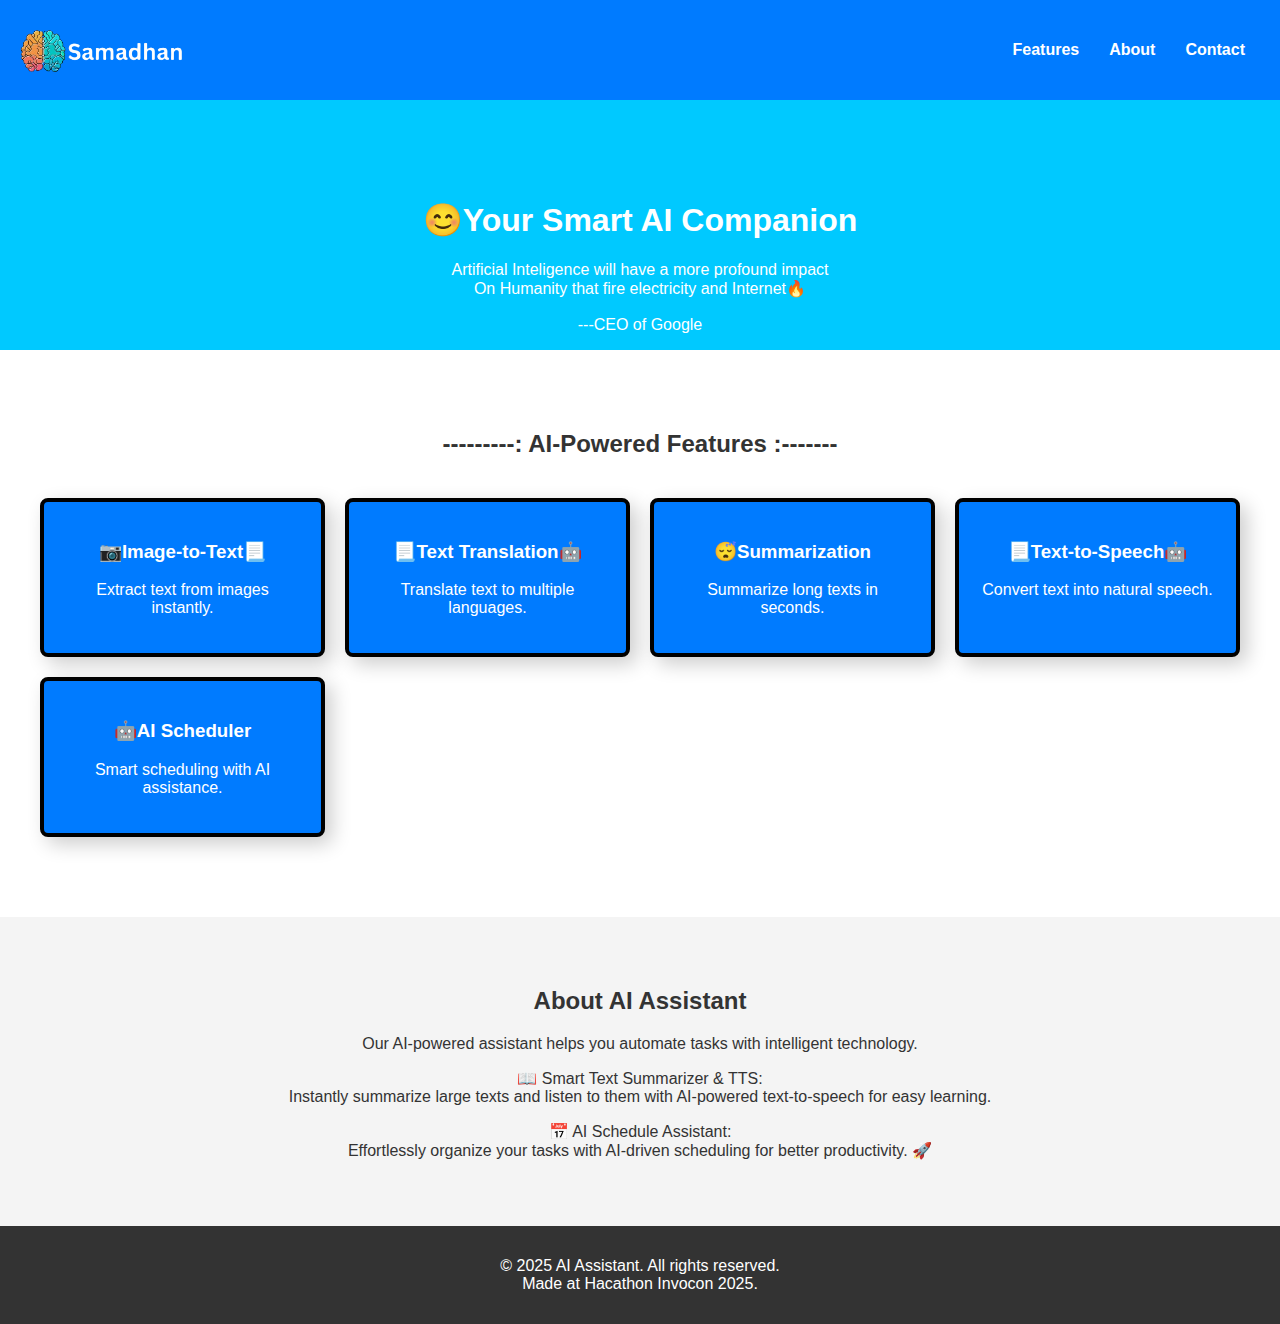
<file: index.html>
<!DOCTYPE html>
<html lang="en">
<head>
    <meta charset="UTF-8">
    <meta name="viewport" content="width=device-width, initial-scale=1.0">
    <title>AI Assistant</title>
    <link rel="stylesheet" href="jeet.css">
</head>
<body>

    <header>
        <div class="logo">

        </div>
        <nav>
            <ul>
                <li><a href="#features">Features</a></li>
                <li><a href="#about">About</a></li>
                <li><a href="contact.html">Contact</a></li>
                
            </ul>
        </nav>
    </header>

    <section class="hero">
        <h1>😊Your Smart AI Companion</h1>
        <p>Artificial Inteligence will have a more profound impact<br>On Humanity that fire electricity and Internet🔥<br><br>---CEO of Google</p>
        
    </section>

    <section id="features" class="features">
        <h2>---------: AI-Powered Features :-------</h2>
        <div class="feature-grid">
            <div class="feature-card">
                <a href="image-to-text.html"><h3>📷Image-to-Text📃</h3></a>
                <p>Extract text from images instantly.</p>
            </div>
            <div class="feature-card">
                <a href="text-translation.html"><h3>📃Text Translation🤖</h3></a>
                <p>Translate text to multiple languages.</p>
            </div>
            <div class="feature-card">
                <a href="summarization.html"><h3>😴Summarization</h3></a>
                <p>Summarize long texts in seconds.</p>
            </div>
            <div class="feature-card">
                <a href="text-to-speech.html"><h3>📃Text-to-Speech🤖</h3></a>
                <p>Convert text into natural speech.</p>
            </div>
            <div class="feature-card">
                <a href="ai-scheduler.html"><h3>🤖AI Scheduler</h3></a>
                <p>Smart scheduling with AI assistance.</p>
            </div>
        </div>
    </section>

    <section id="about" class="about">
        <h2>About AI Assistant</h2>
        <p>Our AI-powered assistant helps you automate tasks with intelligent technology.</p>
            <p>📖 Smart Text Summarizer & TTS:<br> Instantly summarize large texts and listen to them with AI-powered text-to-speech for easy learning.</p>

            <p>📅 AI Schedule Assistant:<br>Effortlessly organize your tasks with AI-driven scheduling for better productivity. 🚀</p>
    </section>

    <footer>
        <p>&copy; 2025 AI Assistant. All rights reserved.<br>Made at Hacathon Invocon 2025.</p>
        
    </footer>

</body>
</html>
</file>
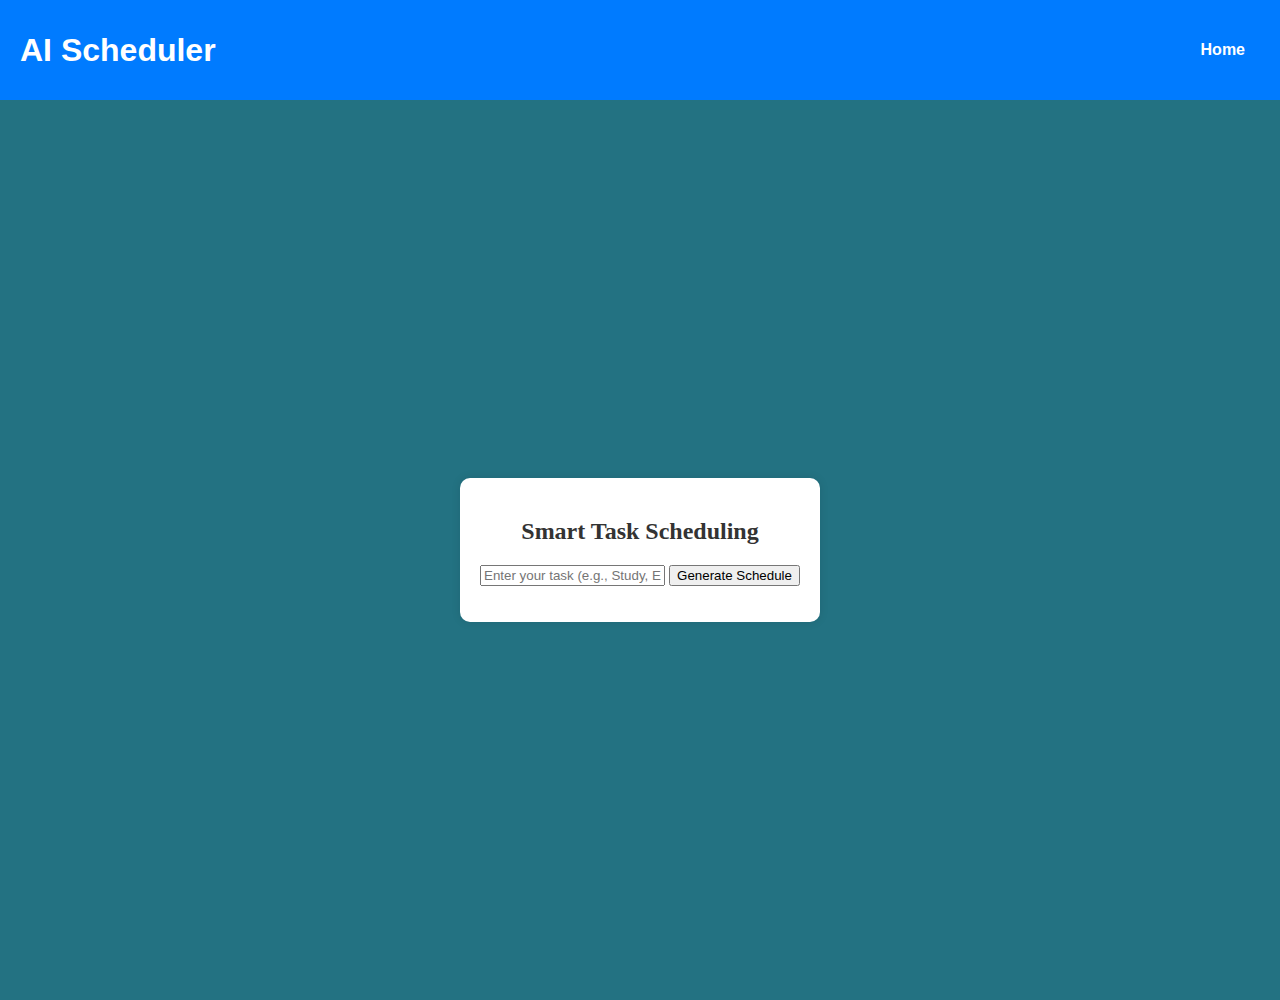
<file: ai-scheduler.html>
<!DOCTYPE html>
<html lang="en">
<head>
    <meta charset="UTF-8">
    <meta name="viewport" content="width=device-width, initial-scale=1.0">
    <title>AI Scheduler</title>
    <link rel="stylesheet" href="jeet.css">
    <style>
        .container {
            font-family:  'Creepster', cursive;
            display: flex;
            justify-content: center;
            align-items: center;
            height: 100vh;
            background-color: #237282;
            margin: 0;
        }
        .content {
            background-color: #fff;
            padding: 20px;
            border-radius: 10px;
            box-shadow: 0 0 10px rgba(0, 0, 0, 0.1);
            max-width: 500px;
            text-align: center;
        }
    </style>
</head>
<body>

    <header>
        <h1>AI Scheduler</h1>
        <nav>
            <ul>
                <li><a href="index.html">Home</a></li>
            </ul>
        </nav>
    </header>
    <div class="container">
        <section class="content">
            <h2>Smart Task Scheduling</h2>
            <input type="text" id="taskInput" placeholder="Enter your task (e.g., Study, Exercise)">
            <button onclick="scheduleTask()">Generate Schedule</button>
            <p id="scheduleOutput"></p>
        </section>
    </div>
    

    <script>
        function scheduleTask() {
            const task = document.getElementById('taskInput').value.trim().toLowerCase();
            let bestTime = '';

            if (!task) {
                document.getElementById('scheduleOutput').innerText = "Please enter a task!";
                return;
            }

            // Smart scheduling logic
            const taskTimes = {
                "study": "6:00 AM - Best time for focus & learning.",
                "exercise": "6:30 AM - Morning is best for energy boost.",
                "meditation": "7:00 AM - Helps to start the day calmly.",
                "work": "9:00 AM - Peak productivity hours.",
                "lunch": "1:00 PM - Take a break & recharge.",
                "reading": "8:00 PM - Ideal for relaxation.",
                "sleep": "10:30 PM - Maintain a healthy sleep cycle.",
                "Breakfast": "7:30 AM - Maintain a healthy time for breakfast.", 
            };

            bestTime = taskTimes[task] || "Anytime that suits you! AI recommends maintaining consistency.";

            document.getElementById('scheduleOutput').innerText = `⏳ Recommended Time: ${bestTime}`;
        }
    </script>

</body>
</html>
</file>
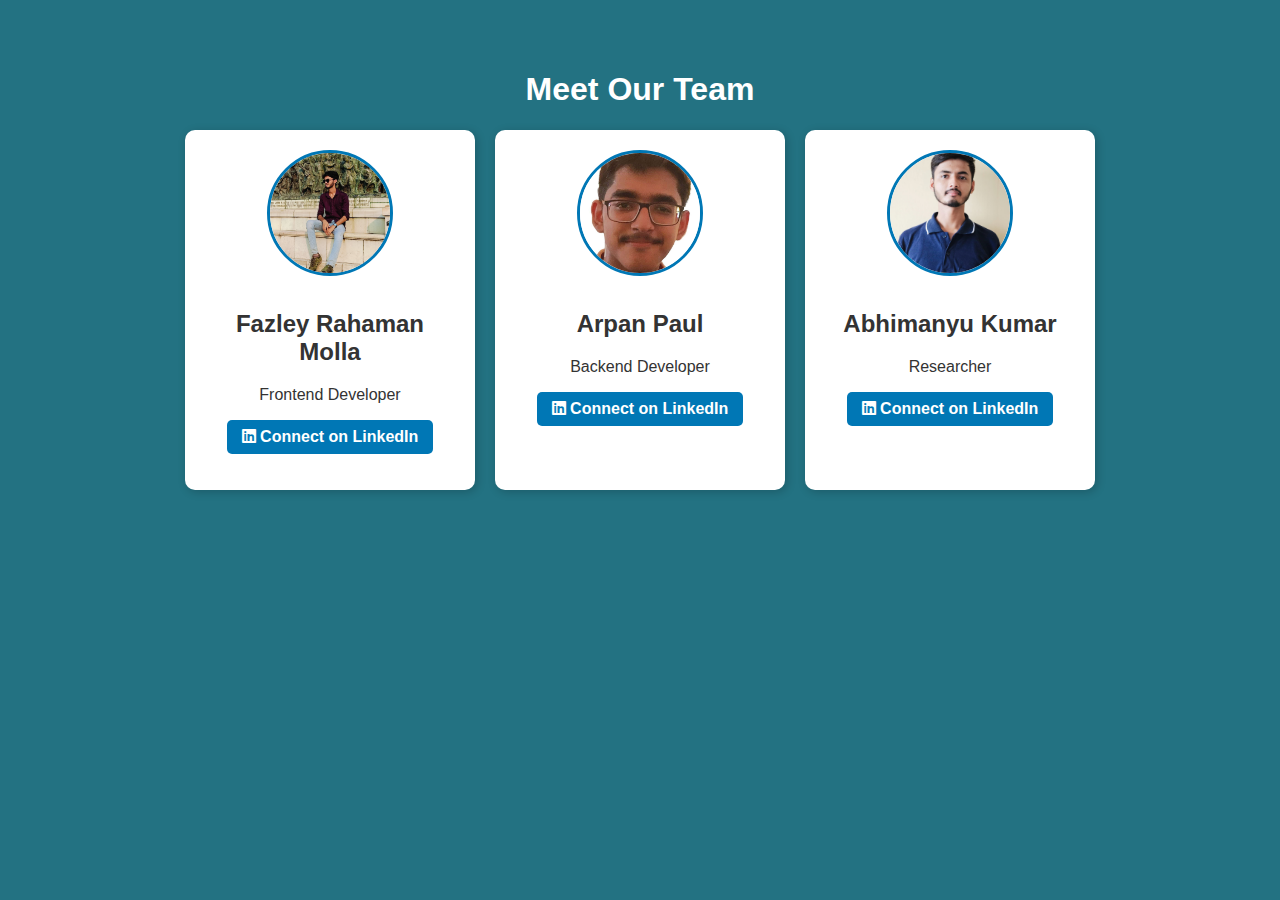
<file: contact.html>
<!DOCTYPE html>
<html lang="en">
<head>
    <meta charset="UTF-8">
    <meta name="viewport" content="width=device-width, initial-scale=1.0">
    <title>About Us</title>
    <link rel="stylesheet" href="jeet.css">
    <link rel="stylesheet" href="https://cdnjs.cloudflare.com/ajax/libs/font-awesome/6.0.0/css/all.min.css">
    <style>
        /* Background color for the About section */
.container4 {
    background-color: #237282;
    padding: 50px 0;
    text-align: center;
}
body{
    background-color: #237282;
}
h1{
    color: white;
}

/* Title Styling */
.about-container h1 {
    color: white;
    font-size: 36px;
    margin-bottom: 30px;
}

/* Team Member Container (Side by Side Layout) */
.team {
    display: flex;
    justify-content: center;
    gap: 20px;
    flex-wrap: wrap;
}

/* Individual Team Member Styling */
.team-member {
    background-color: white;
    padding: 20px;
    border-radius: 10px;
    text-align: center;
    box-shadow: 2px 2px 10px rgba(0, 0, 0, 0.2);
    width: 250px;
    transition: 0.3s;
}

/* Profile Picture */
.profile-pic {
    width: 120px;
    height: 120px;
    border-radius: 50%;
    object-fit: cover;
    border: 3px solid #0077b5;
    margin-bottom: 10px;
}

/* LinkedIn Button */
.linkedin-btn {
    display: inline-block;
    padding: 8px 15px;
    background-color: #0077b5;
    color: white;
    text-decoration: none;
    border-radius: 5px;
    font-weight: bold;
    transition: 0.3s;
}

.linkedin-btn:hover {
    background-color: #005582;
}

    </style>
</head>
<body>
    <div class="container4">
        <h1>Meet Our Team</h1>
        <div class="team">
            <!-- Team Member 1 -->
            <div class="team-member">
                <img src="fazley.jpg" alt="Fazley Rahaman" class="profile-pic">
                <h2>Fazley Rahaman Molla</h2>
                <p>Frontend Developer</p>
                <p>
                    <a href="https://www.linkedin.com/in/fazley-rahaman-m-647118304/" target="_blank" class="linkedin-btn">
                        <i class="fab fa-linkedin"></i> Connect on LinkedIn
                    </a>
                </p>
            </div>

            <!-- Team Member 2 -->
            <div class="team-member">
                <img src="arpan.jpeg" alt="Team Member 2" class="profile-pic">
                <h2>Arpan Paul</h2>
                <p>Backend Developer</p>
                <p>
                    <a href="https://www.linkedin.com/in/arpan-paul-procode" target="_blank" class="linkedin-btn">
                        <i class="fab fa-linkedin"></i> Connect on LinkedIn
                    </a>
                </p>
            </div>

            <!-- Team Member 3 -->
            <div class="team-member">
                <img src="abhi.jpeg" alt="Team Member 3" class="profile-pic">
                <h2>Abhimanyu Kumar</h2>
                <p>Researcher</p>
                <p>
                    <a href="https://www.linkedin.com/in/abhimanyu-kumar-4a0730262/?utm_source=share&utm_campaign=share_via&utm_content=profile&utm_medium=android_app" target="_blank" class="linkedin-btn">
                        <i class="fab fa-linkedin"></i> Connect on LinkedIn
                    </a>
                </p>
            </div>
        </div>
    </div>

</body>
</html>
</file>
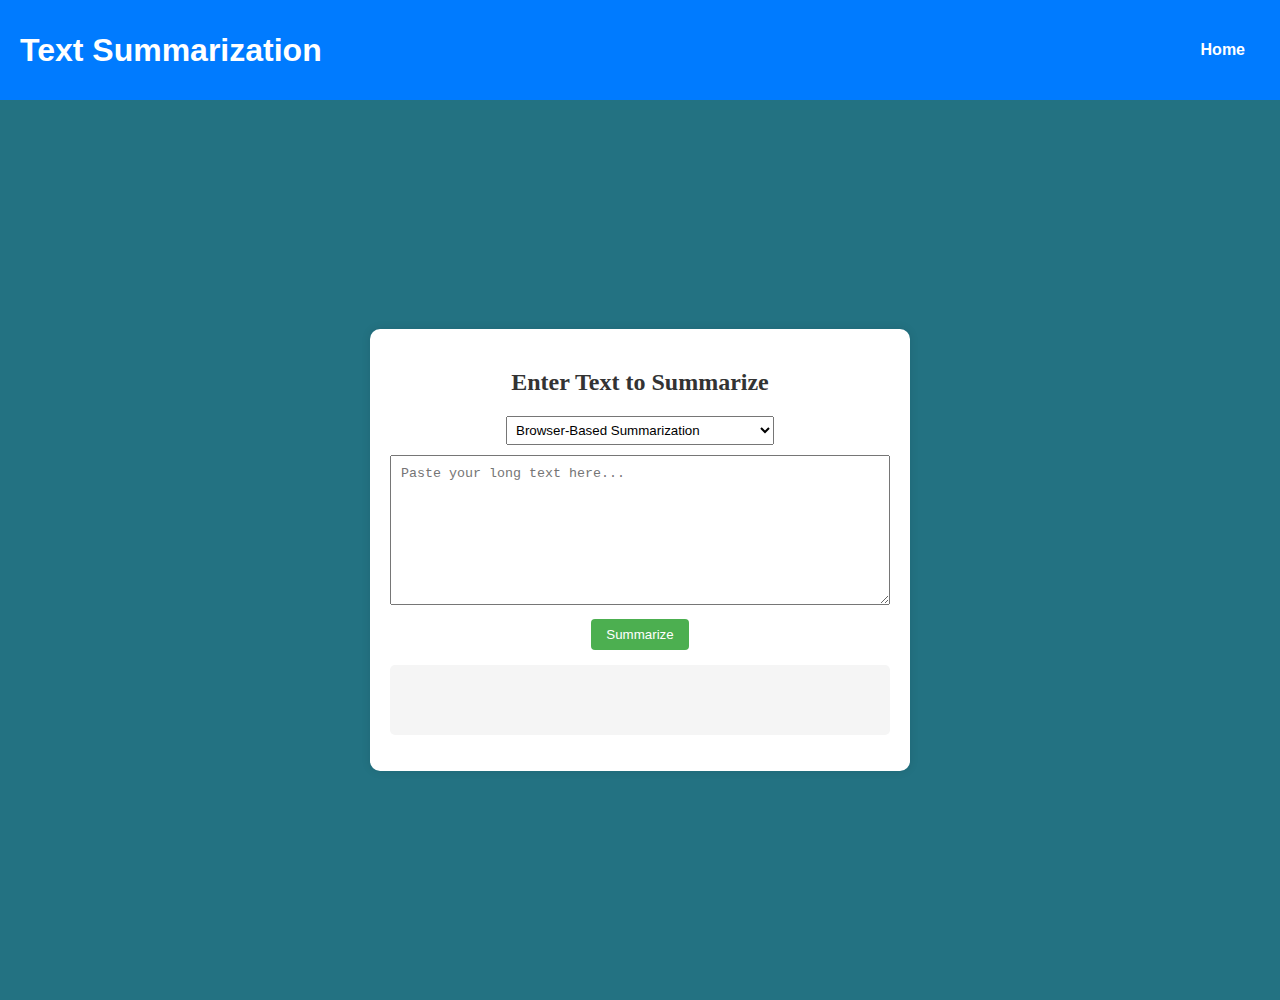
<file: summarization.html>
<!DOCTYPE html>
<html lang="en">
<head>
    <meta charset="UTF-8">
    <meta name="viewport" content="width=device-width, initial-scale=1.0">
    <title>Text Summarization</title>
    <link rel="stylesheet" href="jeet.css">
    <style>
        .container {
            font-family:  'Creepster', cursive;
            display: flex;
            justify-content: center;
            align-items: center;
            height: 100vh;
            background-color: #237282;
            margin: 0;
        }
        .content {
            background-color: #fff;
            padding: 20px;
            border-radius: 10px;
            box-shadow: 0 0 10px rgba(0, 0, 0, 0.1);
            max-width: 500px;
            text-align: center;
        }
        #textInput {
            width: 100%;
            min-height: 150px;
            margin-bottom: 10px;
            padding: 10px;
            box-sizing: border-box;
        }
        #output {
            text-align: left;
            margin-top: 15px;
            padding: 10px;
            background-color: #f5f5f5;
            border-radius: 5px;
            min-height: 50px;
        }
        button {
            padding: 8px 15px;
            background-color: #4CAF50;
            color: white;
            border: none;
            border-radius: 4px;
            cursor: pointer;
        }
        button:hover {
            background-color: #45a049;
        }
    </style>
</head>
<body>

    <header>
        <h1>Text Summarization</h1>
        <nav>
            <ul>
                <li><a href="index.html">Home</a></li>
            </ul>
        </nav>
    </header>
    <div class="container">
        <div class="content">
        <h2>Enter Text to Summarize</h2>
        <select id="summarization-method" style="margin-bottom: 10px; padding: 5px;">
            <option value="browser">Browser-Based Summarization</option>
            <option value="huggingface">Hugging Face API (Not Recommended)</option>
        </select>
        <textarea id="textInput" placeholder="Paste your long text here..."></textarea>
        <button onclick="summarizeText()">Summarize</button>
        <div id="loading" style="display: none; margin-top: 10px; font-style: italic;">Processing text...</div>
        <p id="output"></p>
        </div>
    </div>

    <script>
        // Improved browser-based summarization function
        function browserSummarize(text) {
            // Check if text is too short
            if (text.length < 100) {
                return text;
            }
            
            // Split text into sentences
            let sentences = [];
            try {
                // Use a more reliable regex for sentence splitting
                sentences = text.match(/[^.!?]+[.!?]+/g) || [];
                
                // Filter out any tiny sentences (likely parsing artifacts)
                sentences = sentences.filter(s => s.trim().length > 10);
            } catch (e) {
                // If regex fails, use a simpler split approach
                sentences = text.split(/[.!?]+/).filter(s => s.trim().length > 10);
            }
            
            // If very few sentences, don't summarize
            if (sentences.length <= 3) {
                return text;
            }
            
            // Get all words and their frequencies
            const allWords = text.toLowerCase()
                .replace(/[^\w\s]/g, '')  // Remove punctuation
                .split(/\s+/)             // Split by whitespace
                .filter(word => word.length > 3 && !isStopWord(word));
                
            // Calculate word frequency
            const wordFreq = {};
            allWords.forEach(word => {
                wordFreq[word] = (wordFreq[word] || 0) + 1;
            });
            
            // Find max frequency for normalization
            const maxFreq = Math.max(...Object.values(wordFreq));
            
            // Calculate sentence scores
            const sentenceScores = sentences.map(sentence => {
                const words = sentence.toLowerCase()
                    .replace(/[^\w\s]/g, '')
                    .split(/\s+/)
                    .filter(word => word.length > 3 && !isStopWord(word));
                
                // Score based on word frequency, position, and sentence length
                let score = 0;
                words.forEach(word => {
                    if (wordFreq[word]) {
                        // Normalize score by max frequency
                        score += wordFreq[word] / maxFreq;
                    }
                });
                
                // Normalize by sentence length (favor medium-length sentences)
                const lengthFactor = Math.min(1, 20 / Math.max(10, words.length));
                score = score * lengthFactor;
                
                return { sentence, score };
            });
            
            // Determine number of sentences for summary based on input length
            const summaryLength = Math.max(
                3, 
                Math.min(7, Math.ceil(sentences.length * 0.3))
            );
            
            // Select top sentences and sort them by original order
            const topSentences = sentenceScores
                .sort((a, b) => b.score - a.score)
                .slice(0, summaryLength);
                
            // Sort by original position
            topSentences.sort((a, b) => {
                return sentences.indexOf(a.sentence) - sentences.indexOf(b.sentence);
            });
            
            // Join selected sentences
            return topSentences.map(item => item.sentence.trim()).join(' ');
        }
        
        // Helper function to check for common stop words
        function isStopWord(word) {
            const stopWords = [
                'the', 'and', 'a', 'an', 'in', 'on', 'at', 'to', 'for', 'with', 
                'by', 'about', 'as', 'of', 'that', 'this', 'is', 'are', 'was', 
                'were', 'be', 'been', 'being', 'have', 'has', 'had', 'do', 'does', 
                'did', 'but', 'or', 'if', 'then', 'else', 'when', 'than', 'what',
                'who', 'whom', 'which', 'why', 'how', 'from'
            ];
            return stopWords.includes(word.toLowerCase());
        }
        
        // Function to summarize using TextRank-inspired algorithm
        function textRankSummarize(text, numSentences = 5) {
            // Split text into sentences
            const sentences = text.match(/[^.!?]+[.!?]+/g) || [];
            if (sentences.length <= numSentences) {
                return text;
            }
            
            // Create similarity matrix between sentences
            const similarityMatrix = Array(sentences.length).fill().map(() => Array(sentences.length).fill(0));
            
            // Calculate similarity between each pair of sentences
            for (let i = 0; i < sentences.length; i++) {
                for (let j = 0; j < sentences.length; j++) {
                    if (i !== j) {
                        similarityMatrix[i][j] = calculateSimilarity(sentences[i], sentences[j]);
                    }
                }
            }
            
            // Calculate score for each sentence (simplified TextRank)
            const scores = Array(sentences.length).fill(1); // Initialize with 1
            const dampingFactor = 0.85;
            const iterations = 10;
            
            // Run the algorithm for a fixed number of iterations
            for (let iter = 0; iter < iterations; iter++) {
                const newScores = Array(sentences.length).fill(0);
                
                for (let i = 0; i < sentences.length; i++) {
                    for (let j = 0; j < sentences.length; j++) {
                        if (i !== j) {
                            // Add weight from other sentences
                            newScores[i] += dampingFactor * (similarityMatrix[j][i] * scores[j]);
                        }
                    }
                    // Add damping factor
                    newScores[i] += (1 - dampingFactor);
                }
                
                // Update scores
                for (let i = 0; i < scores.length; i++) {
                    scores[i] = newScores[i];
                }
            }
            
            // Select top sentences
            const indexedScores = scores.map((score, index) => ({ score, index }));
            indexedScores.sort((a, b) => b.score - a.score);
            
            const topIndices = indexedScores.slice(0, numSentences).map(item => item.index);
            topIndices.sort((a, b) => a - b); // Sort by position in original text
            
            // Reconstruct summary
            return topIndices.map(index => sentences[index].trim()).join(' ');
        }
        
        // Helper function to calculate similarity between two sentences
        function calculateSimilarity(sentence1, sentence2) {
            // Get words for each sentence
            const words1 = sentence1.toLowerCase().replace(/[^\w\s]/g, '').split(/\s+/);
            const words2 = sentence2.toLowerCase().replace(/[^\w\s]/g, '').split(/\s+/);
            
            // Find common words
            const intersection = words1.filter(word => words2.includes(word)).length;
            
            // Calculate similarity (Jaccard coefficient)
            const union = new Set([...words1, ...words2]).size;
            return union === 0 ? 0 : intersection / union;
        }
        
        async function summarizeText() {
            const text = document.getElementById('textInput').value;
            const method = document.getElementById('summarization-method').value;
            const outputElement = document.getElementById('output');
            const loadingElement = document.getElementById('loading');
            
            if (!text.trim()) {
                outputElement.innerText = "Please enter some text to summarize.";
                return;
            }
            
            // Show loading indicator
            loadingElement.style.display = "block";
            outputElement.innerText = "";
            
            try {
                let summary = "";
                
                if (method === 'huggingface') {
                    try {
                        // Try with the Hugging Face API
                        const response = await fetch("https://api-inference.huggingface.co/models/facebook/bart-large-cnn", {
                            method: "POST",
                            headers: {
                                "Content-Type": "application/json",
                            },
                            body: JSON.stringify({
                                inputs: text,
                                parameters: {
                                    max_length: 150,
                                    min_length: 40,
                                    do_sample: false
                                }
                            }),
                            timeout: 10000 // 10 second timeout
                        });
                        
                        if (!response.ok) {
                            throw new Error(`API returned ${response.status}: ${response.statusText}`);
                        }
                        
                        const data = await response.json();
                        
                        if (data.error) {
                            throw new Error(data.error);
                        }
                        
                        summary = data[0]?.summary_text;
                        
                        // Check if summary is valid
                        if (!summary || summary.includes("waiting for model")) {
                            throw new Error("Model not available");
                        }
                    } catch (apiError) {
                        // Fallback to browser-based methods if the API fails
                        summary = "Hugging Face API is unavailable. Using browser-based summarization instead:\n\n";
                        summary += textRankSummarize(text);
                    }
                } else {
                    // Use improved browser-based methods
                    // Try both methods and use the longer/better one
                    const summary1 = browserSummarize(text);
                    const summary2 = textRankSummarize(text);
                    
                    // Use the better summary (usually the longer one is better)
                    summary = summary1.length > summary2.length ? summary1 : summary2;
                }
                
                // Display the summary
                outputElement.innerText = summary || "Could not generate a summary. Please try with different text.";
                
            } catch (error) {
                // Handle errors
                outputElement.innerText = "An error occurred during summarization. Using simple extraction method:\n\n" + browserSummarize(text);
            } finally {
                // Hide loading indicator
                loadingElement.style.display = "none";
            }
        }
    </script>

</body>
</html>
</file>
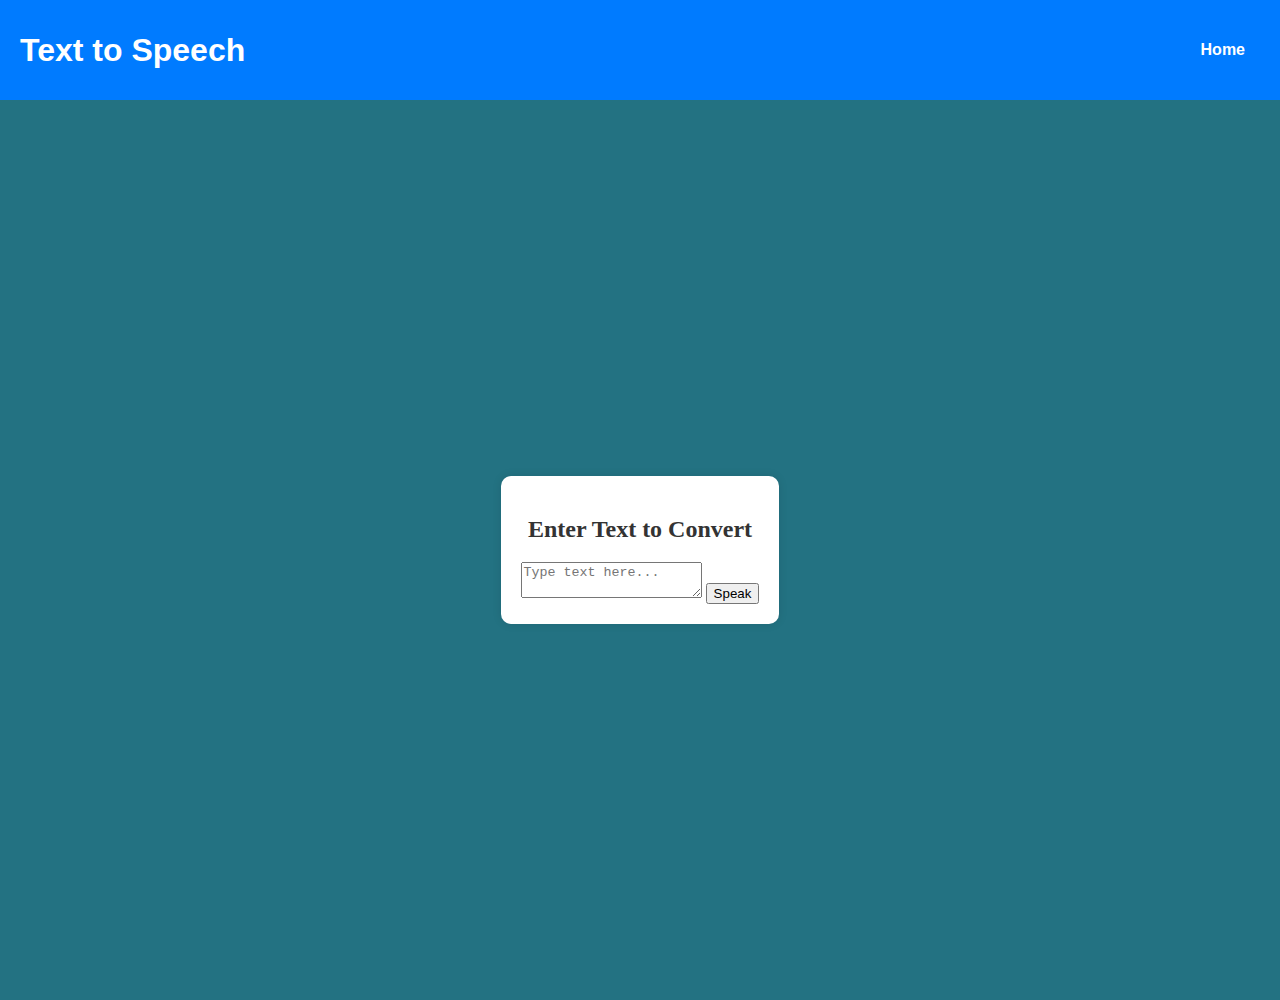
<file: text-to-speech.html>
<!DOCTYPE html>
<html lang="en">
<head>
    <meta charset="UTF-8">
    <meta name="viewport" content="width=device-width, initial-scale=1.0">
    <title>Text to Speech</title>
    <link rel="stylesheet" href="jeet.css">
    <style>
        .container {
            font-family:  'Creepster', cursive;
            display: flex;
            justify-content: center;
            align-items: center;
            height: 100vh;
            background-color: #237282;
            margin: 0;
        }
        .content {
            background-color: #fff;
            padding: 20px;
            border-radius: 10px;
            box-shadow: 0 0 10px rgba(0, 0, 0, 0.1);
            max-width: 500px;
            text-align: center;
        }
    </style>
</head>
<body>

    <header>
        <h1>Text to Speech</h1>
        <nav>
            <ul>
                <li><a href="index.html">Home</a></li>
            </ul>
        </nav>
    </header>
<div class="container">
    <div class="content">
        <h2>Enter Text to Convert</h2>
        <textarea id="textInput" placeholder="Type text here..."></textarea>
        <button onclick="speakText()">Speak</button>
    </div>
</div>

    

    <script>
        function speakText() {
            const text = document.getElementById('textInput').value;
            const speech = new SpeechSynthesisUtterance(text);
            window.speechSynthesis.speak(speech);
        }
    </script>

</body>
</html>
</file>
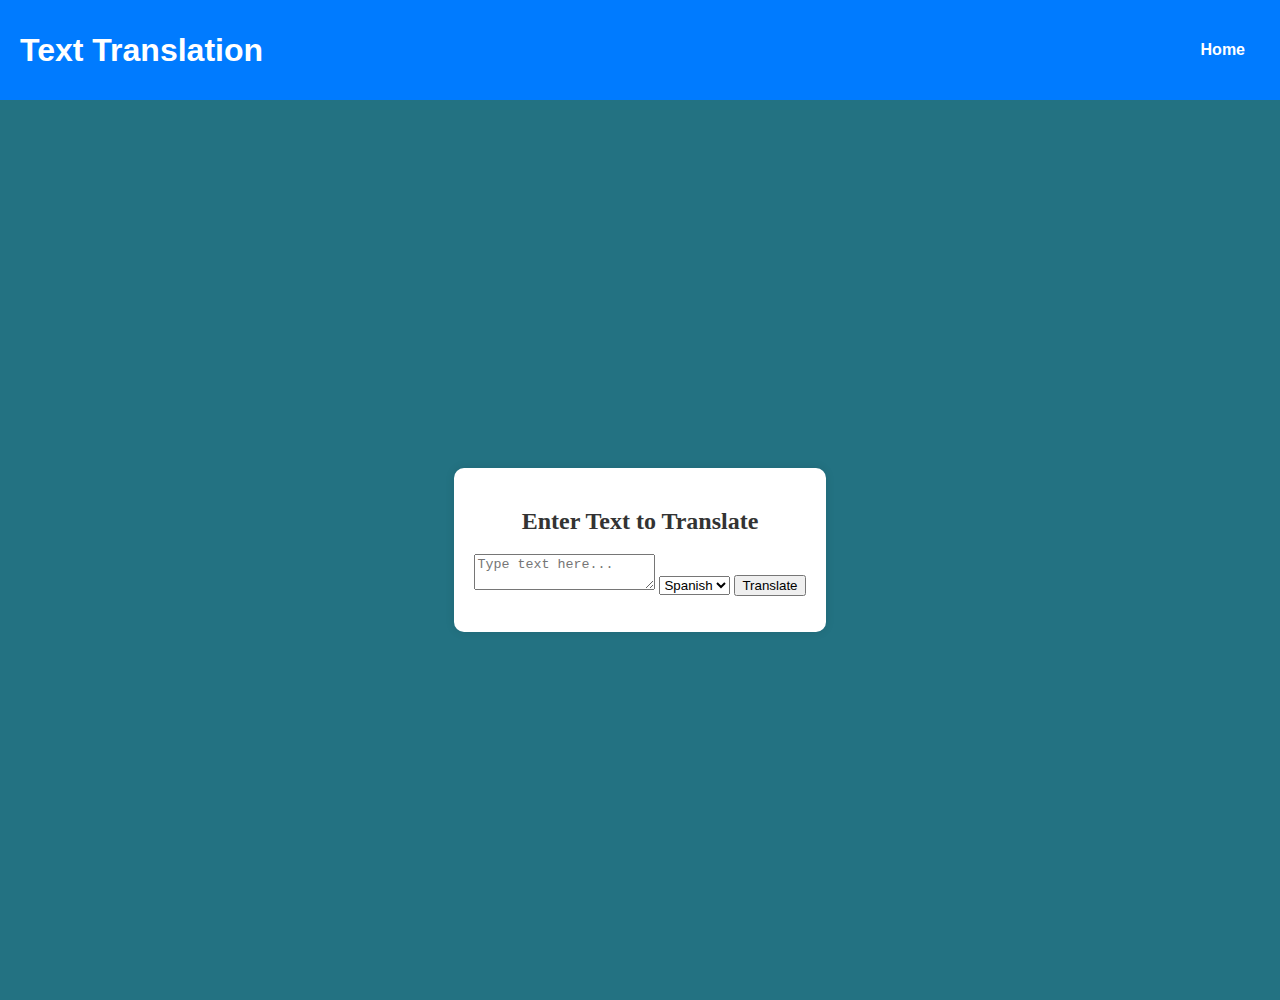
<file: text-translation.html>
<!DOCTYPE html>
<html lang="en">
<head>
    <meta charset="UTF-8">
    <meta name="viewport" content="width=device-width, initial-scale=1.0">
    <title>Text Translation</title>
    <link rel="stylesheet" href="jeet.css">
    <style>
        .container {
            font-family:  'Creepster', cursive;
            display: flex;
            justify-content: center;
            align-items: center;
            height: 100vh;
            background-color: #237282;
            margin: 0;
        }
        .content {
            background-color: #fff;
            padding: 20px;
            border-radius: 10px;
            box-shadow: 0 0 10px rgba(0, 0, 0, 0.1);
            max-width: 500px;
            text-align: center;
        }
    </style>
</head>
<body>

    <header>
        <h1>Text Translation</h1>
        <nav>
            <ul>
                <li><a href="index.html">Home</a></li>
            </ul>
        </nav>
    </header>
    <div class="container">
        <section class="content">
            <h2>Enter Text to Translate</h2>
            <textarea id="textInput" placeholder="Type text here..."></textarea>
            <select id="language">
            <option value="es">Spanish</option>
            <option value="fr">French</option>
            <option value="hi">Hindi</option>
            <option value="bn">Bengali</option>
            </select>
            <button onclick="translateText()">Translate</button>
            <p id="output"></p>
        </section>
    </div>

    

    <script>
        async function translateText() {
            const text = document.getElementById('textInput').value;
            const targetLang = document.getElementById('language').value;

            const response = await fetch(`https://api.mymemory.translated.net/get?q=${text}&langpair=en|${targetLang}`);
            const data = await response.json();

            document.getElementById('output').innerText = data.responseData.translatedText;
        }
    </script>

</body>
</html>
</file>
<file: jeet.css>
body {
    font-family:Arial, Helvetica, sans-serif;
    margin: 0;
    padding: 0;
    background-color: #f4f4f4;
    color: #333;
}
.logo{
    background-image: url("logo3 (2).png");
    background-size: cover;
    height: 45px;
    width: 163px;
}

/* Header */
header {
    background-color: #007BFF;
    height: 70px;
    color: white;
    padding: 15px 20px;
    display: flex;
    justify-content: space-between;
    align-items: center;
    
    
}

nav ul {
    list-style: none;
    margin: 0;
    padding: 0;
    display: flex;
    
}

nav ul li {
    margin: 0 15px;
    
}

nav ul li a {
    color: white;
    text-decoration: none;
    font-weight: bold;
}

/* Hero Section */
.hero {
    text-align: center;
    padding: 80px 20px;
    background: #00C9FF;
    color: white;
    height: 90px;
    
}

.hero h2 {
    font-size: 2.5rem;
}

.hero button {
    background-color: white;
    color: #007BFF;
    border: none;
    padding: 10px 20px;
    font-size: 1rem;
    cursor: pointer;
    border-radius: 5px;
    transition: 0.3s;
}

.hero button:hover {
    background-color: #e0e0e0;
}

/* Features Section */
.features {
    text-align: center;
    padding: 60px 20px;
    background-color: white;
    
    
}

.feature-grid {
    display: grid;
    grid-template-columns: repeat(auto-fit, minmax(250px, 1fr));
    gap: 20px;
    padding: 20px;
    
    
}
a{
    text-decoration: none;
    color: white;
}

.feature-card {
    background-color: #007BFF;
    color: white;
    padding: 20px;
    border-radius: 8px;
    box-shadow: 7px 7px 20px rgba(0, 0, 0, 0.2);
    transition: transform 0.3s;
    border: 4px solid black;
}

.feature-card:hover {
    transform: scale(1.05);
}

/* About Section */
.about {
    padding: 50px;
    text-align: center;
    background-color: #f4f4f4;
}

/* Footer */
footer {
    text-align: center;
    padding: 15px;
    background-color: #333;
    color: white;
}
</file>
